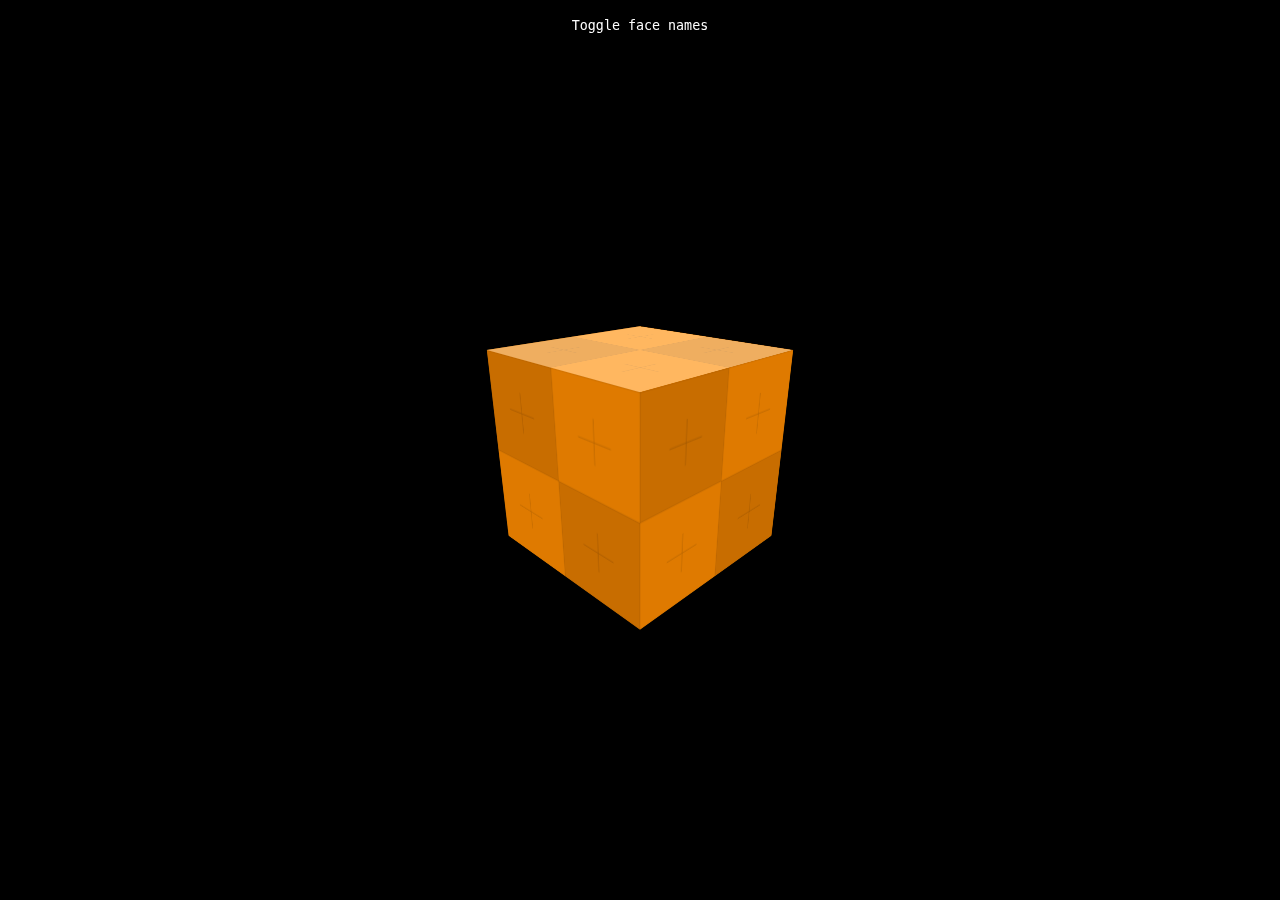
<file: 3DCube/index.html>
<!--
	Shadow-facing effect on a 3D interactive cube (vanilla CSS/JS).
	GitHub repository: https://github.com/matteoo34/3DCube
	Made by Mattéo Legagneux
	Copyright (C) 2021
-->

<!DOCTYPE html>

<html lang="en">

	<head>
		<meta charset="utf-8">
		<meta name="viewport" content="width=device-width, initial-scale=1">
		<meta name="description" content="Shadow-facing effect on a 3D interactive cube.">
		<meta name="keywords" content="3d, cube, shadow, facing, animation, interactive, css, javascript, vanilla, mattéo, legagneux">
		<meta name="author" content="Mattéo Legagneux">
		<meta http-equiv="X-UA-Compatible" content="IE=edge">
		<link rel="stylesheet" type="text/css" href="assets/css/main.css">
		<title>3D Cube (drag & drop)</title>
	</head>

	<body>
		<div id="cube">
			<div class="face" id="top">TOP</div>
			<div class="face" id="bottom">BOTTOM</div>
			<div class="face" id="front">FRONT</div>
			<div class="face" id="back">BACK</div>
			<div class="face" id="left">LEFT</div>
			<div class="face" id="right">RIGHT</div>
		</div>
		<button id="btn-toggle-faces">Toggle face names</button>
		<script src="assets/js/main.js"></script>
	</body>

</html>
</file>
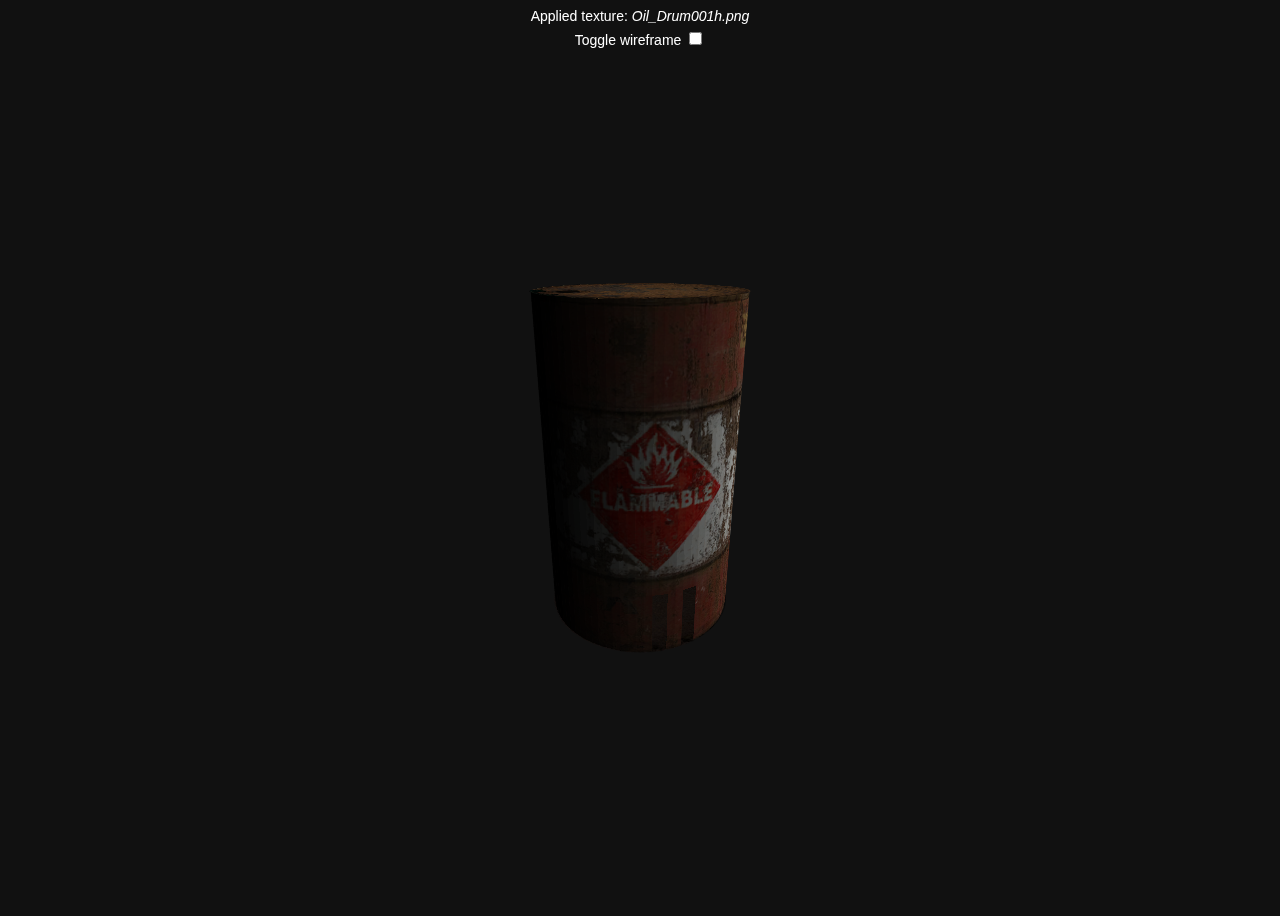
<file: 3DOilDrum/index.html>
<!-- See also the original by Keith Clark https://keithclark.co.uk/labs/css-fps -->

<!DOCTYPE html>

<html>
	<head>
		<meta charset="utf-8">
		<meta name="viewport" content="width=device-width, initial-scale=1">
		<link rel="icon" href="favicon.ico">
		<link rel="stylesheet" href="assets/css/main.css">
		<script src="assets/js/main.js" defer></script>
		<title>3D Half-Life 2 Oil Drum</title>
	</head>

	<body>
		<!-- Texture option -->
		<button id="texture">Applied texture: <span></span></button><br>

		<!-- Wireframe option -->
		<label for="wireframe">Toggle wireframe</label>
		<input id="wireframe" type="checkbox">
	</body>
</html>
</file>
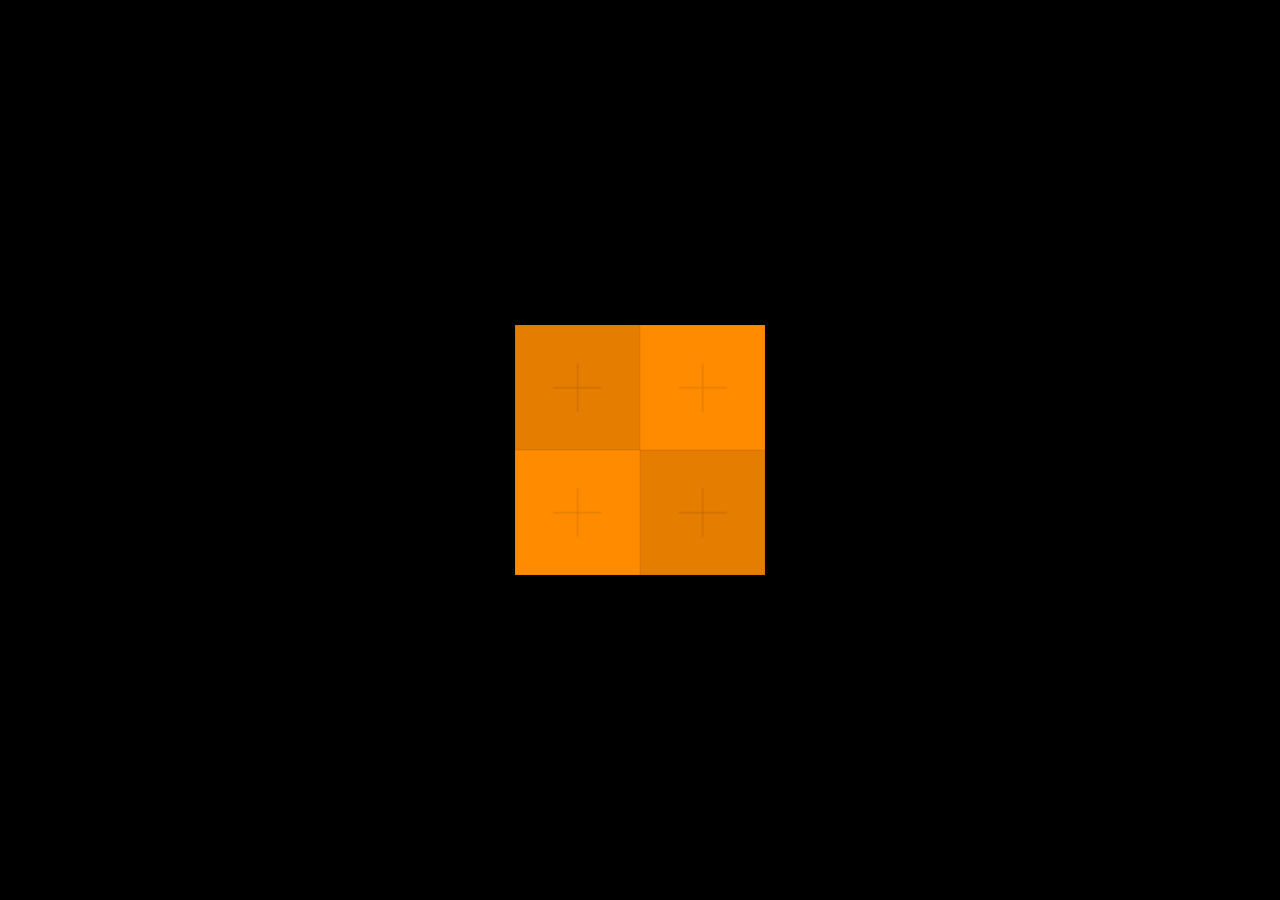
<file: 3DVRCube/index.html>
<!--
	Shadow-facing effect on a 3D interactive cube (vanilla CSS/JS - VR version).
	GitHub repository: https://github.com/matteoo34/3DVRCube
	Made by Mattéo Legagneux
	Copyright (C) 2021
-->

<!DOCTYPE html>

<html lang="en">
	<head>
		<meta charset="utf-8">
		<meta name="viewport" content="width=device-width, initial-scale=1">
		<meta name="description" content="Shadow-facing effect on a 3D interactive cube (VR version).">
		<meta name="keywords" content="3d, cube, shadow, facing, animation, interactive, vanilla, vr, virtual, reality, mattéo, legagneux">
		<meta name="author" content="Mattéo Legagneux">
		<meta http-equiv="X-UA-Compatible" content="IE=edge">
		<link rel="stylesheet" type="text/css" href="assets/css/main.css">
		<title>3D VR Cube (drag & drop)</title>
	</head>
	<body>
		<div id="cube">
			<div class="face top"></div>
			<div class="face bottom"></div>
			<div class="face front"></div>
			<div class="face back"></div>
			<div class="face left"></div>
			<div class="face right"></div>
		</div>
		<script src="assets/js/main.js"></script>
	</body>
</html>
</file>
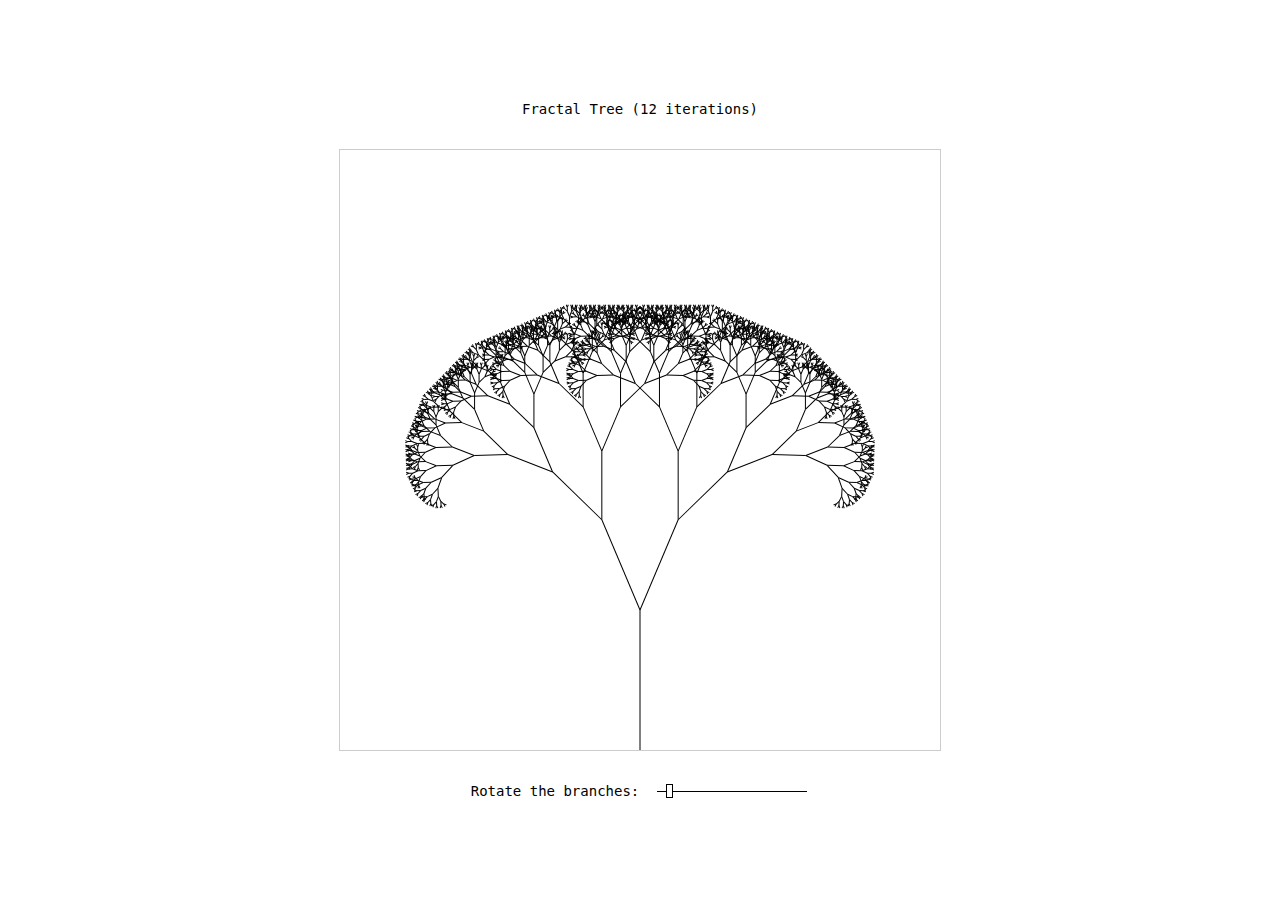
<file: fractaltree/index.html>
<!DOCTYPE html>

<html>
	<head>
		<meta charset="utf-8">
		<meta name="viewport" content="width=device-width, initial-scale=1">
		<link rel="stylesheet" href="main.css">
		<script type="module" src="main.js"></script>
		<title>Fractal Tree</title>
	</head>

	<body>
		<span>
			Fractal Tree (<span id="iterations"></span> iterations)
		</span>

		<canvas id="C"></canvas>

		<div>
			<span>Rotate the branches:</span>
			<input type="range" id="angle" min="0" step="0.01">
		</div>
	</body>
</html>
</file>
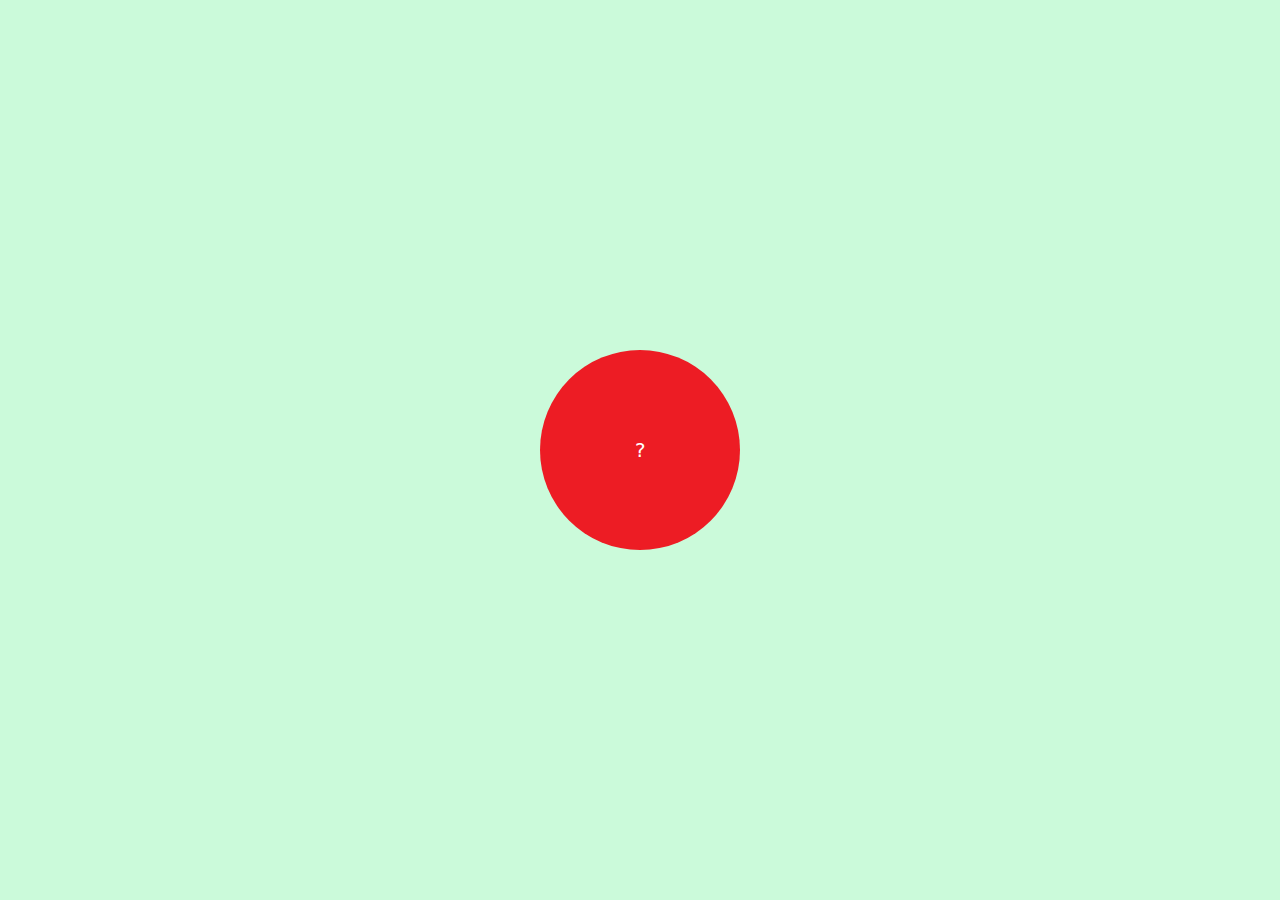
<file: FuraficFark/index.html>
<!DOCTYPE html>

<html lang="en">
	<head>
		<meta charset="utf-8">
		<meta name="viewport" content="width=device-width, initial-scale=1">
		<link rel="icon" href="data:;">
		<link rel="stylesheet" href="assets/css/main.css">
		<script src="assets/js/main.js" defer></script>
		<title>Furafic Fark</title>
	</head>

	<body>
		<button id="button">?</button>
	</body>
</html>
</file>
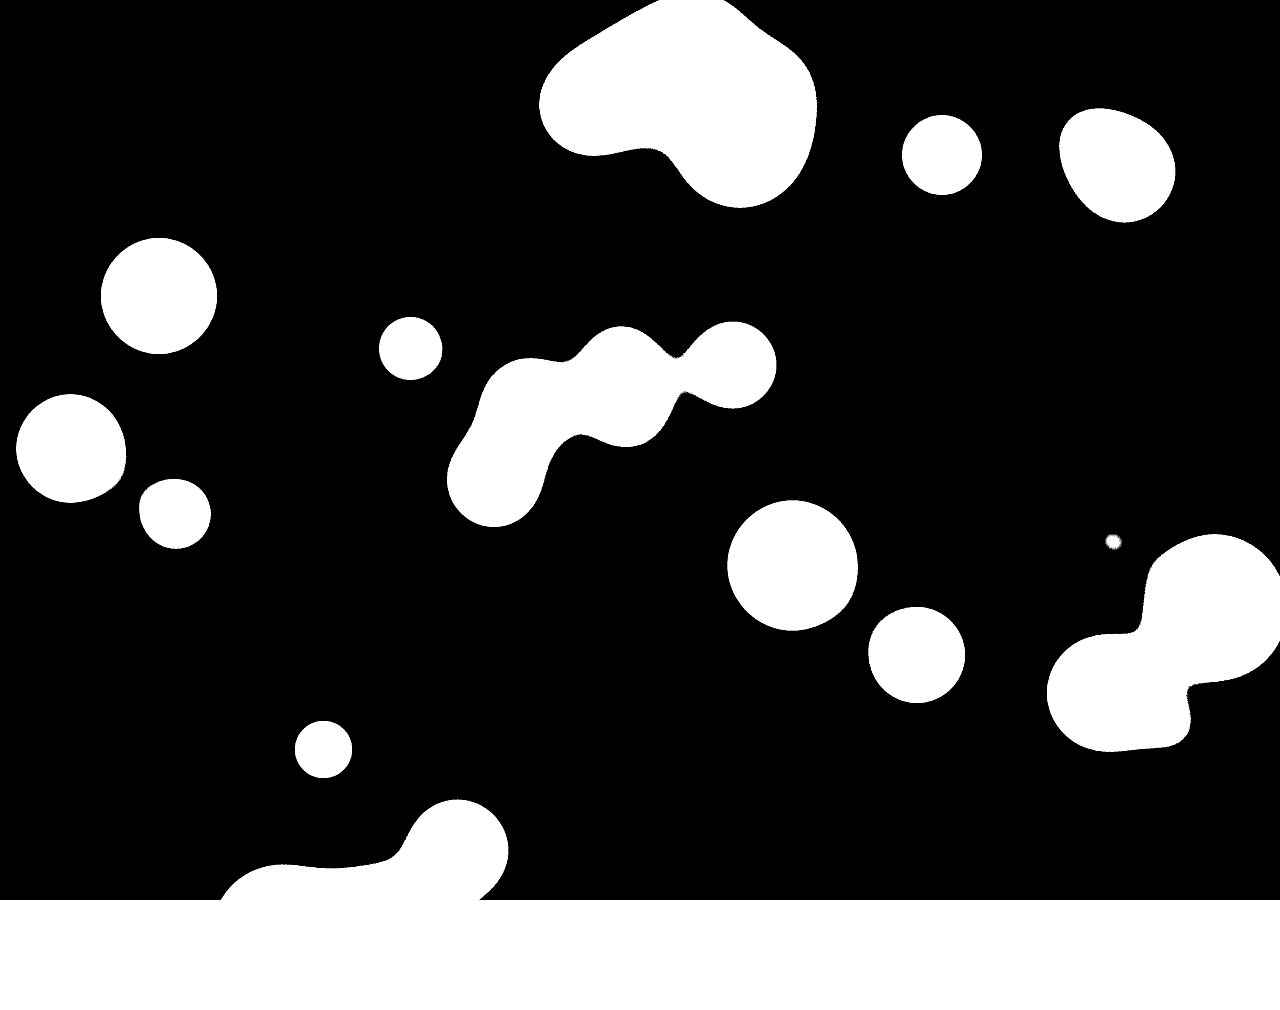
<file: GooeyEffect/index.html>
<!--
	A simple gooey animation made with CSS and vanilla JS.
	GitHub repository: https://github.com/matteoo34/GooeyEffect
	Made by Mattéo Legagneux
	Original made by Online Tutorials (https://youtu.be/oMBmZDI7QsM)
	Copyright (C) 2021
-->

<!DOCTYPE html>

<html prefix="og: http://ogp.me/ns#" lang="en">

	<head>
		<meta charset="utf-8">
		<meta name="viewport" content="width=device-width, initial-scale=1">
		<meta name="description" content="A simple gooey animation made with CSS and vanilla JS.">
		<meta name="keywords" content="gooey, effect, animation, html, css, javascript, js, vanilla, mattéo, legagneux">
		<meta name="author" content="Online Tutorials, Mattéo Legagneux">
		<meta http-equiv="X-UA-Compatible" content="IE=edge">
		<meta property="og:type" content="website">
		<meta property="og:url" content="https://matteoo34.github.io/GooeyEffect">
		<meta property="og:site_name" content="matteoo34's GitHub">
		<meta property="og:title" content="Gooey Effect with vanilla JavaScript">
		<meta property="og:description" content="A simple gooey animation made with CSS and vanilla JS.">
		<meta property="og:image" content="https://matteoo34.github.io/GooeyEffect/banner.png">
		<meta name="twitter:card" content="summary_large_image">
		<style>
			body {
				height: 100vh;
				margin: 0;
				overflow: hidden
			}

			.gooey {
				top: 0;
				right: 0;
				bottom: 0;
				left: 0;
				position: absolute;
				background-color: #000;
				-webkit-filter: contrast(100);
				filter: contrast(100)
			}

			.bubble {
				position: absolute;
				border-radius: 50%;
				background-color: #fff;
				-webkit-filter: blur(25px);
				filter: blur(25px);
				transition-duration: 2s
			}
		</style>
		<title>Gooey Effect with vanilla JavaScript</title>
	</head>

	<body>
		<div class="gooey"></div>
		<script src="main.js"></script>
	</body>

</html>
</file>
<file: 3DCube/assets/css/main.css>
/* Perspective and background */
body {
	-webkit-perspective: 500px;
	perspective: 500px;
	display: flex;
	justify-content: center;
	margin: auto;
	top: 0;
	right: 0;
	bottom: 0;
	left: 0;
	position: absolute;
	overflow: hidden;
	background-color: #000;
	cursor: pointer;
	user-select: none;
	font-family: monospace
}
body:active {cursor: grab}

/* Cube and faces */

#cube {
	width: 200px;
	height: 200px;
	margin: auto;
	top: 0;
	right: 0;
	bottom: 0;
	left: 0;
	position: absolute;
	color: transparent;
	-webkit-transform-style: preserve-3d;
	transform-style: preserve-3d
}

#cube .face {
	width: 200px;
	height: 200px;
	line-height: 200px;
	position: absolute;
	background: url(../images/texture.png) center no-repeat;
	background-size: 100%;
	text-align: center;
	font-size: 20px
}
.face#front {
	-webkit-transform: translateZ(100px);
	-ms-transform: translateZ(100px);
	transform: translateZ(100px)
}
.face#back {
	-webkit-transform: translateZ(-100px) rotateY(180deg);
	-ms-transform: translateZ(-100px) rotateY(180deg);
	transform: translateZ(-100px) rotateY(180deg)
}
.face#left {
	-webkit-transform: translateX(100px) rotateY(90deg);
	-ms-transform: translateX(100px) rotateY(90deg);
	transform: translateX(100px) rotateY(90deg)
}
.face#right {
	-webkit-transform: translateX(-100px) rotateY(-90deg);
	-ms-transform: translateX(-100px) rotateY(-90deg);
	transform: translateX(-100px) rotateY(-90deg)
}
.face#top {
	-webkit-transform: translateY(-100px) rotateX(90deg);
	-ms-transform: translateY(-100px) rotateX(90deg);
	transform: translateY(-100px) rotateX(90deg)
}
.face#bottom {
	-webkit-transform: translateY(100px) rotateX(-90deg);
	-ms-transform: translateY(100px) rotateX(-90deg);
	transform: translateY(100px) rotateX(-90deg)
}

/* Face names toggling button */
#btn-toggle-faces {
	height: 30px;
	margin-top: 10px;
	padding: 0 10px;
	border: none;
	background-color: rgba(0, 0, 0, 0.5);
	color: #fff;
	cursor: pointer;
	font-family: monospace;
	z-index: 1
}
#btn-toggle-faces:hover {opacity: 0.5}
#btn-toggle-faces:active {
	opacity: 0.5;
	-webkit-transform: scale(0.9);
	-ms-transform: scale(0.9);
	transform: scale(0.9)
}
</file>
<file: 3DOilDrum/assets/css/main.css>
@import url(mesh.css);
@import url(options.css);

body {
	-webkit-perspective: 500px;
	perspective: 500px;
	height: 100vh;
	overflow: hidden;
	background-color: #111;
	color: #fff;
	cursor: grab;
	user-select: none;
	text-align: center;
	font-family: Arial, sans-serif;
	font-size: 14px;
}
body:active {cursor: grabbing}
</file>
<file: 3DVRCube/assets/css/main.css>
/* Perspective and background */
body {
	-webkit-perspective: 500px;
	perspective: 500px;
	display: flex;
	justify-content: center;
	margin: auto;
	top: 0;
	right: 0;
	bottom: 0;
	left: 0;
	position: absolute;
	overflow: hidden;
	background-color: #000;
	user-select: none
}

/* Cube and faces */

#cube {
	width: 200px;
	height: 200px;
	margin: auto;
	top: 0;
	right: 0;
	bottom: 0;
	left: 0;
	position: absolute;
	-webkit-transform-style: preserve-3d;
	transform-style: preserve-3d
}

#cube .face {
	width: 200px;
	height: 200px;
	position: absolute;
	background: url(../images/texture.png) center no-repeat;
	background-size: 100%
}
.face.front {
	-webkit-transform: translateZ(100px);
	transform: translateZ(100px)
}
.face.back {
	-webkit-transform: translateZ(-100px) rotateY(180deg);
	transform: translateZ(-100px) rotateY(180deg)
}
.face.left {
	-webkit-transform: translateX(100px) rotateY(90deg);
	transform: translateX(100px) rotateY(90deg)
}
.face.right {
	-webkit-transform: translateX(-100px) rotateY(-90deg);
	transform: translateX(-100px) rotateY(-90deg)
}
.face.top {
	-webkit-transform: translateY(-100px) rotateX(90deg);
	transform: translateY(-100px) rotateX(90deg)
}
.face.bottom {
	-webkit-transform: translateY(100px) rotateX(-90deg);
	transform: translateY(100px) rotateX(-90deg)
}
</file>
<file: fractaltree/main.css>
body {
	display: flex;
	flex-direction: column;
	justify-content: center;
	align-items: center;
	height: 100vh;
	gap: 2rem;
	margin: initial;
}

div {
	display: flex;
	align-items: center;
	gap: 1rem;
}

span {
	font-family: Consolas, monospace;
	font-size: 14px;
}

canvas {
	max-width: 600px;
	max-height: 600px;
	border: 1px solid #ccc;
}

input[type="range"] {
	-webkit-appearance: none;
	width: 150px;
	height: 1px;
	background-color: #000;
}
input[type="range"]::-webkit-slider-thumb {
	-webkit-appearance: none;
	width: .5em;
	height: 1em;
	border: 1px solid #000;
	background-color: #fff;
}
input[type="range"]::-moz-range-thumb {
	width: .5em;
	height: 1em;
	border: 1px solid #000;
	border-radius: initial;
	background-color: #fff;
}
</file>
<file: FuraficFark/assets/css/main.css>
@import url(keyframes.css);

body {
	display: flex;
	justify-content: center;
	align-items: center;
	height: 100vh;
	margin: 0;
	background-color: #cbfada;
}

/* Play sound button */
button {
	width: 200px;
	height: 200px;
	border: none;
	border-radius: 50%;
	background-color: #ed1c24;
	color: #fff;
	cursor: pointer;
	font-family: Consolas, monospace;
	font-size: 20px;
	transition-duration: .2s;
}
button:hover {
	box-shadow: 0 10px 20px rgba(0, 0, 0, .4);
	-webkit-filter: brightness(1.1);
	filter: brightness(1.1);
	-webkit-transform: scale(1.05);
	transform: scale(1.05);
}
button:active {
	box-shadow: 0 10px 20px rgba(0, 0, 0, .4);
	-webkit-filter: brightness(.9);
	filter: brightness(.9);
	-webkit-transform: scale(.95);
	transform: scale(.95);
	transition-duration: .1s;
}
button.shaking {
	-webkit-animation: shake 0.6s;
	animation: shake 0.6s;
}
</file>
